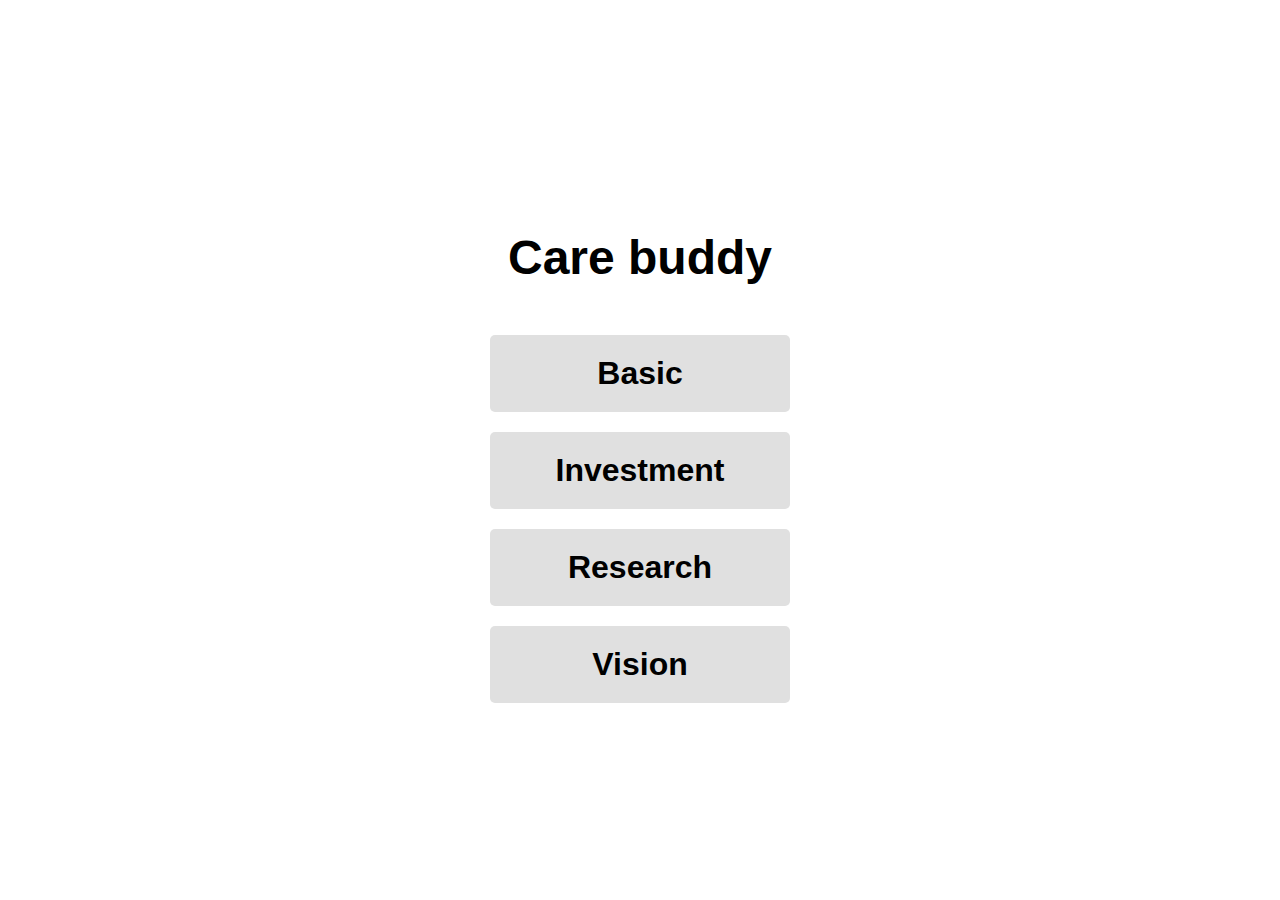
<file: index.html>
<!DOCTYPE html>
<html lang="ko">
<head>
    <meta charset="UTF-8">
    <meta name="viewport" content="width=device-width, initial-scale=1.0">
    <title>Care Buddy</title>
    <link rel="stylesheet" href="style.css">
</head>
<body>
    <div class="container">
        <h1 class="title">Care buddy</h1>
        <div class="button-container">
            <button class="menu-button" id="basicButton">Basic</button>
            <button class="menu-button" id="investmentButton">Investment</button>
            <button class="menu-button" id="researchButton">Research</button>
            <button class="menu-button" id="visionButton">Vision</button>
        </div>
    </div>

    <script src="design.js"></script>
</body>
</html>
</file>
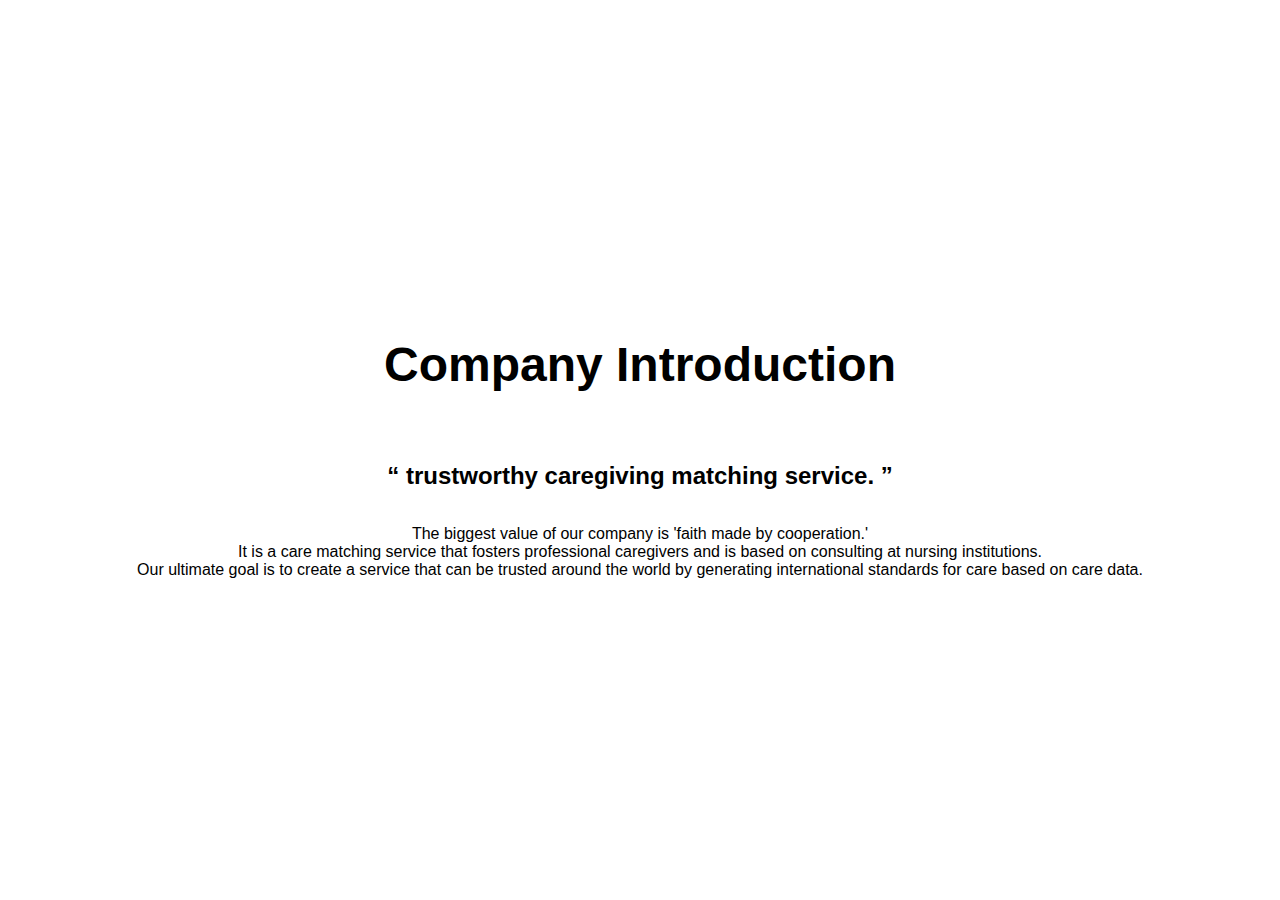
<file: basic.html>
<!DOCTYPE html>
<html lang="ko">
<head>
    <meta charset="UTF-8">
    <meta name="viewport" content="width=device-width, initial-scale=1.0">
    <title>Basic - Care Buddy</title>
    <link rel="stylesheet" href="style.css">
</head>
<body>
    <div class="container">
        <h1 class="title">Company Introduction</h1>
        <h2 class="subtitle">“ trustworthy caregiving matching service. ”</h2>
        <p class="content">
            The biggest value of our company is 'faith made by cooperation.' <br>
            It is a care matching service that fosters professional caregivers and is based on consulting at nursing institutions. <br>
            Our ultimate goal is to create a service that can be trusted around the world by generating international standards for care based on care data.
        </p>
    </div>
</body>
</html>
</file>
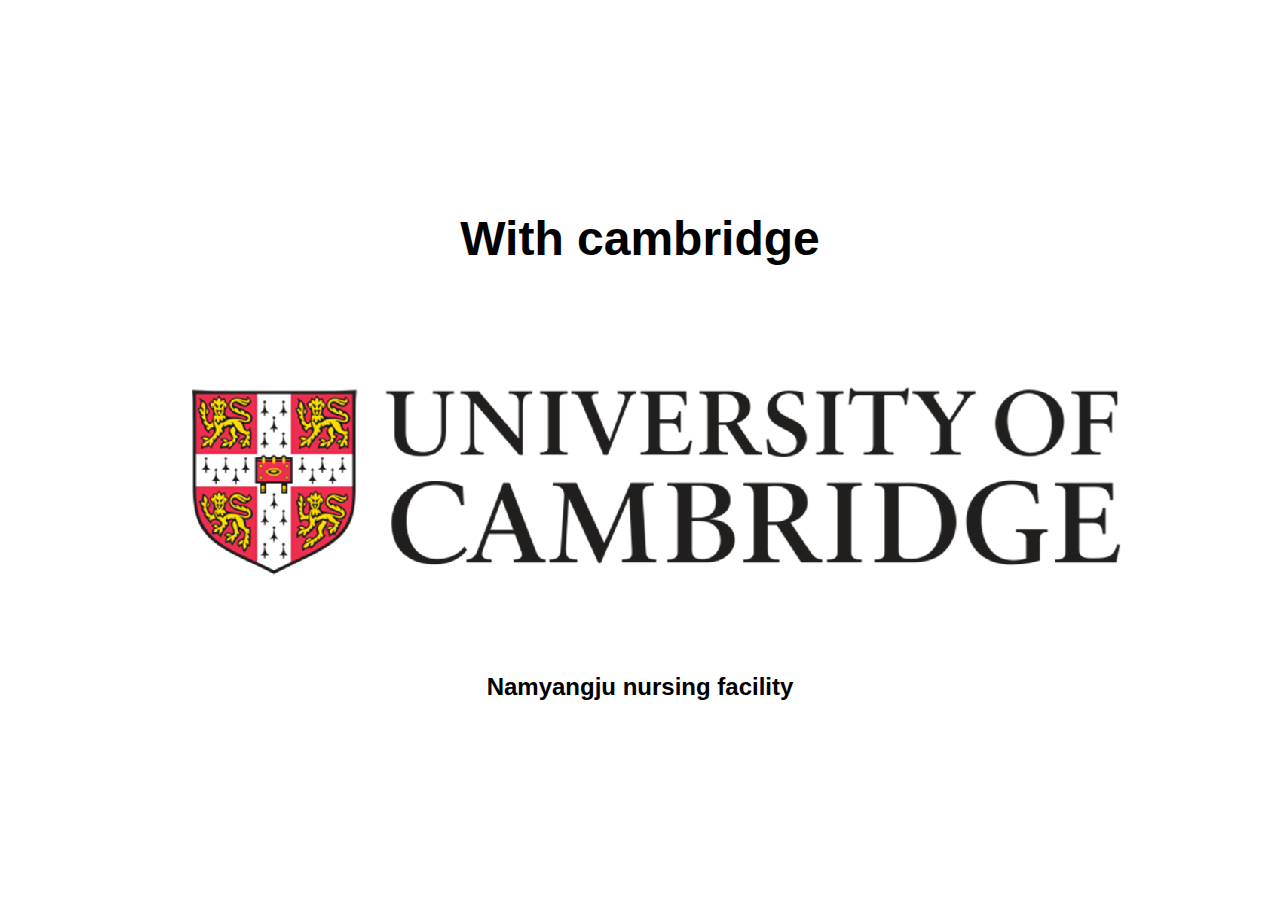
<file: investment.html>
<!DOCTYPE html>
<html lang="ko">
<head>
    <meta charset="UTF-8">
    <meta name="viewport" content="width=device-width, initial-scale=1.0">
    <title>Investment - Care Buddy</title>
    <link rel="stylesheet" href="style.css">
</head>
<body>
    <div class="container">
        <h1 class="title">With cambridge</h1>
        <img src="cambridgeLogo.png" alt="Cambridge Logo" class="logo">
        <div class="rect-container">
            <h2 class="rect-text">Namyangju nursing facility</h2>
        </div>
    </div>
</body>
</html>
</file>
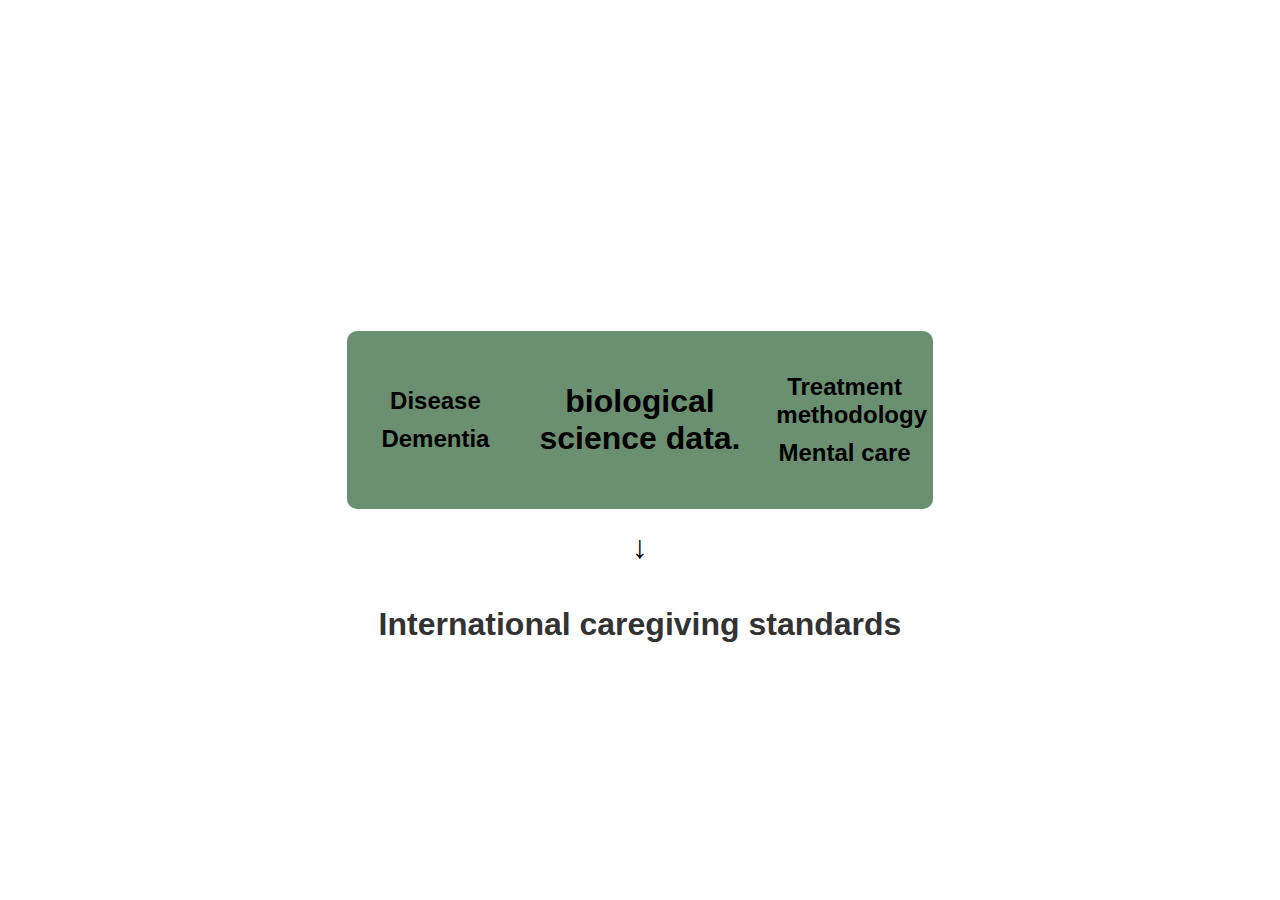
<file: research.html>
<!DOCTYPE html>
<html lang="ko">
<head>
    <meta charset="UTF-8">
    <meta name="viewport" content="width=device-width, initial-scale=1.0">
    <title>Research - Care Buddy</title>
    <link rel="stylesheet" href="style.css">
</head>
<body>
    <div class="research-container">
        <div class="data-box">
            <div class="data-column left">
                <p class="data-text">Disease</p>
                <p class="data-text">Dementia</p>
            </div>
            <div class="data-column center">
                <p class="data-main">biological science data.</p>
            </div>
            <div class="data-column right">
                <p class="data-text">Treatment methodology</p>
                <p class="data-text">Mental care</p>
            </div>
        </div>
        <div class="arrow-down">
            &#8595;
        </div>
        <h2 class="standard-text">International caregiving standards</h2>
    </div>
</body>
</html>
</file>
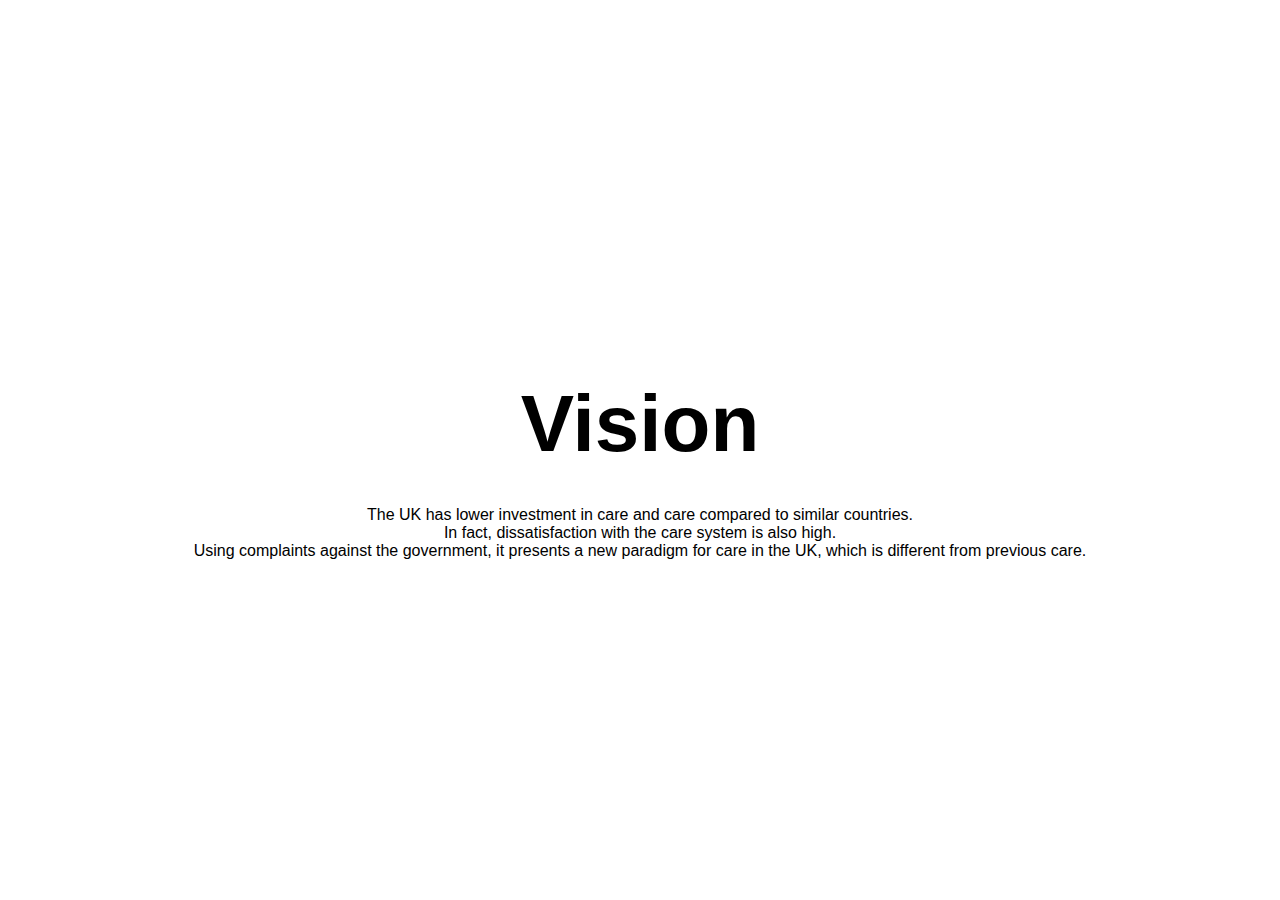
<file: vision.html>
<!DOCTYPE html>
<html lang="ko">
<head>
    <meta charset="UTF-8">
    <meta name="viewport" content="width=device-width, initial-scale=1.0">
    <title>Vision - Care Buddy</title>
    <link rel="stylesheet" href="style.css">
</head>
<body>
    <div class="vision-container">
        <h1 class="vision-title">Vision</h1>
        <p class="vision-text: nowrap;">
            The UK has lower investment in care and care compared to similar countries. <br>
            In fact, dissatisfaction with the care system is also high. <br>
            Using complaints against the government, it presents a new paradigm for care in the UK, which is different from previous care.
        </p>
    </div>
</body>
</html>
</file>
<file: style.css>
body, html {
    margin: 0;
    padding: 0;
    width: 100%;
    height: 100%;
    display: flex;
    justify-content: center;
    align-items: center;
    font-family: 'Arial', sans-serif;
    background-color: #ffffff;
}

.container {
    text-align: center;
    display: flex;
    flex-direction: column;
    align-items: center;
}

.title {
    font-size: 3em;
    font-weight: bold;
    margin-bottom: 50px;
}

.button-container {
    display: flex;
    flex-direction: column;
    gap: 20px;
}

.menu-button {
    width: 300px;
    padding: 20px;
    background-color: #e0e0e0;
    border: none;
    border-radius: 5px;
    font-size: 2em;
    font-weight: bold;
    cursor: pointer;
    transition: background-color 0.3s;
}

.menu-button:hover {
    background-color: #d0d0d0;
}

/* Research page styles */
.research-container {
    display: flex;
    flex-direction: column;
    align-items: center;
    margin-top: 100px;
}

.data-box {
    display: flex;
    justify-content: space-between;
    width: 70%;
    background-color: #6b8f71;
    padding: 20px;
    border-radius: 10px;
}

.data-column {
    display: flex;
    flex-direction: column;
    justify-content: center;
    text-align: center;
    color: #000;
}

.data-column.left, .data-column.right {
    width: 25%;
}

.data-column.center {
    width: 50%;
}

.data-text {
    font-size: 1.5em;
    font-weight: bold;
    margin: 5px 0;
}

.data-main {
    font-size: 2em;
    font-weight: bold;
}

.arrow-down {
    margin: 20px 0;
    font-size: 2em;
    color: #000;
}

.standard-text {
    font-size: 2em;
    font-weight: bold;
    color: #333;
    margin-top: 20px;
}

/* Vision page styles */
.vision-container {
    display: flex;
    flex-direction: column;
    justify-content: center;
    align-items: center;
    height: 100vh;
    text-align: center;
    padding: 0 20px;
}

.vision-title {
    font-size: 5em;
    font-weight: bold;
    margin-bottom: 20px;
}

.vision-text {
    font-size: 4.5em;
    line-height: 1.6;
    color: #333;
    max-width: 800px;
}
</file>
